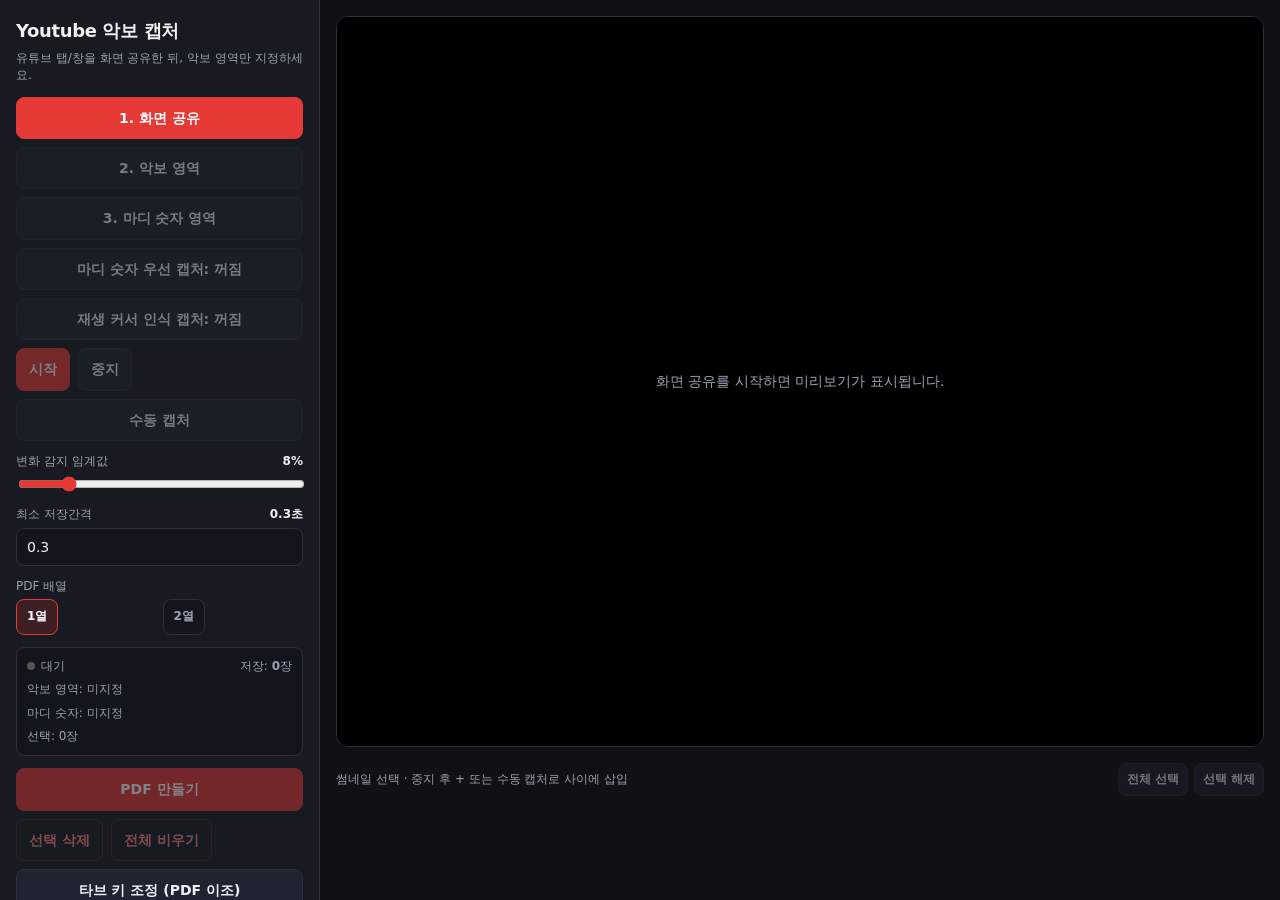
<file: index.html>
<!DOCTYPE html>
<html lang="ko">
<head>
  <meta charset="UTF-8" />
  <meta name="viewport" content="width=device-width, initial-scale=1, viewport-fit=cover" />
  <meta name="theme-color" content="#e53935" />
  <meta name="description" content="유튜브 악보 영역을 캡처해 PDF로 저장합니다." />
  <title>Youtube 악보 캡처</title>
  <link rel="icon" href="icons/icon-192.png" type="image/png" />
  <link rel="stylesheet" href="styles.css" />
</head>
<body>
  <div class="app">
    <aside class="panel">
      <header>
        <h1>Youtube 악보 캡처</h1>
        <p>유튜브 탭/창을 화면 공유한 뒤, 악보 영역만 지정하세요.</p>
      </header>

      <div class="actions">
        <button id="btnShare" type="button" class="primary">1. 화면 공유</button>
        <button id="btnRegion" type="button" disabled>2. 악보 영역</button>
        <button id="btnMeasureRegion" type="button" disabled>3. 마디 숫자 영역</button>
        <button id="btnMeasureMode" type="button" class="toggle" disabled>마디 숫자 우선 캡처: 꺼짐</button>
        <button id="btnCursorMode" type="button" class="toggle cursor" disabled>재생 커서 인식 캡처: 꺼짐</button>
        <div class="row">
          <button id="btnStart" type="button" class="primary" disabled>시작</button>
          <button id="btnStop" type="button" disabled>중지</button>
        </div>
        <button id="btnManual" type="button" disabled>수동 캡처</button>
      </div>

      <div class="field">
        <label>
          변화 감지 임계값
          <strong><span id="sensitivityValue">8</span>%</strong>
        </label>
        <input id="sensitivity" type="range" min="2" max="40" step="1" value="8" />
      </div>

      <div class="field">
        <label>
          최소 저장간격
          <strong><span id="intervalValue">0.3</span>초</strong>
        </label>
        <input id="minInterval" type="number" min="0.1" max="5" step="0.1" value="0.3" />
      </div>

      <div class="field">
        <label>PDF 배열</label>
        <div class="segmented" role="group" aria-label="PDF 배열">
          <label class="seg">
            <input type="radio" name="pdfColumns" value="1" checked />
            <span>1열</span>
          </label>
          <label class="seg">
            <input type="radio" name="pdfColumns" value="2" />
            <span>2열</span>
          </label>
        </div>
      </div>

      <div class="status">
        <div class="status-row">
          <span><span id="statusDot" class="dot"></span><span id="statusText">대기</span></span>
          <span>저장: <strong id="captureCount">0</strong>장</span>
        </div>
        <div id="regionText">악보 영역: 미지정</div>
        <div id="measureRegionText">마디 숫자: 미지정</div>
        <div id="selectedText">선택: 0장</div>
      </div>

      <div class="actions">
        <button id="btnPdf" type="button" class="primary" disabled>PDF 만들기</button>
        <div class="row">
          <button id="btnDeleteSelected" type="button" class="danger" disabled>선택 삭제</button>
          <button id="btnClear" type="button" class="danger" disabled>전체 비우기</button>
        </div>
        <a class="nav-button" href="transpose.html">타브 키 조정 (PDF 이조)</a>
      </div>

      <p id="message" class="msg"></p>

      <ol class="help">
        <li>유튜브에서 악보 영상을 재생합니다.</li>
        <li><strong>화면 공유</strong> → 유튜브 탭/창 선택 (모바일은 지원이 제한될 수 있음)</li>
        <li>미리보기에서 <strong>악보만</strong> 드래그. 박스가 어긋나면 영역을 다시 지정</li>
        <li>마디 숫자 영역은 <strong>숫자만</strong> 아주 작게. 주황 박스가 앱 영역이고, 음표 위 파란 칸은 유튜브입니다</li>
        <li>마디 숫자 영역을 지정하면 <strong>마디 숫자 우선 캡처</strong>가 켜집니다. 숫자가 바뀔 때 한 장 저장합니다</li>
        <li><strong>시작</strong> 후 곡이 끝나 악보가 사라지면 자동으로 멈춥니다. 그다음 PDF 생성</li>
        <li><strong>중지</strong> 후 <strong>수동 캡처</strong>: 선택한 썸네일 뒤에 삽입. 썸네일 사이 <strong>+</strong>를 눌러 원하는 위치에 삽입</li>
        <li><strong>캡처 기능</strong>: PC Chrome/Edge 전용</li>
        <li><strong>갤럭시</strong>: 화면 공유 미지원 → PC에서 사용</li>
        <li><strong>아이폰·아이패드</strong>: 화면 공유 미지원 → PC에서 사용</li>
      </ol>
    </aside>

    <main class="stage">
      <div id="previewWrap" class="preview-wrap">
        <video id="preview" autoplay muted playsinline></video>
        <canvas id="overlay"></canvas>
        <div id="empty" class="empty">화면 공유를 시작하면 미리보기가 표시됩니다.</div>
      </div>
      <div class="thumbs-toolbar">
        <span class="thumbs-hint">썸네일 선택 · 중지 후 + 또는 수동 캡처로 사이에 삽입</span>
        <div class="row tight">
          <button id="btnSelectAll" type="button" disabled>전체 선택</button>
          <button id="btnSelectNone" type="button" disabled>선택 해제</button>
        </div>
      </div>
      <div class="thumbs" id="thumbs"></div>
    </main>
  </div>

  <script type="module" src="app.js"></script>
</body>
</html>
</file>
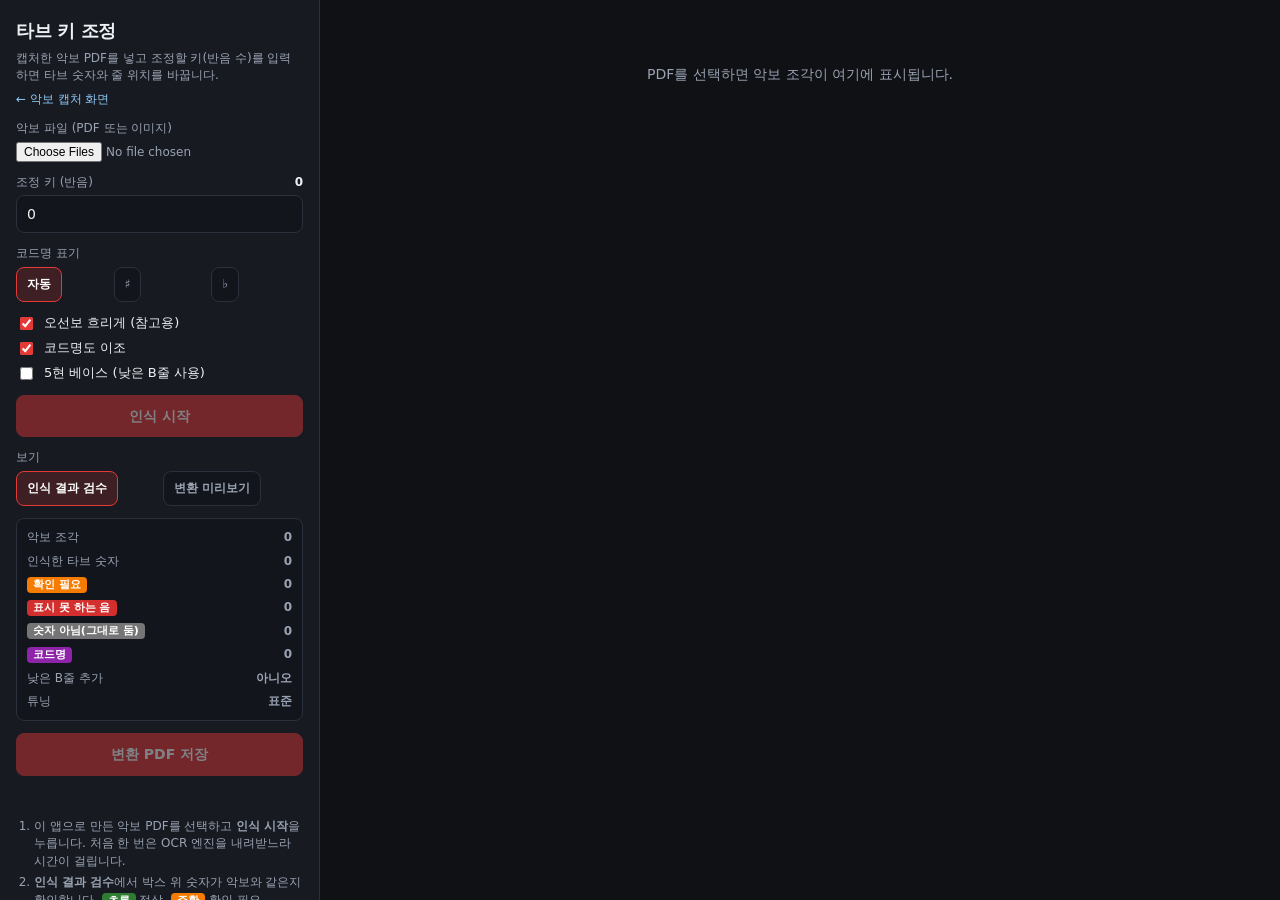
<file: transpose.html>
<!DOCTYPE html>
<html lang="ko">
<head>
  <meta charset="UTF-8" />
  <meta name="viewport" content="width=device-width, initial-scale=1, viewport-fit=cover" />
  <meta name="theme-color" content="#e53935" />
  <title>타브 키 조정</title>
  <link rel="icon" href="icons/icon-192.png" type="image/png" />
  <link rel="stylesheet" href="styles.css" />
</head>
<body class="transpose-page">
  <div class="app">
    <aside class="panel">
      <header>
        <h1>타브 키 조정</h1>
        <p>캡처한 악보 PDF를 넣고 조정할 키(반음 수)를 입력하면 타브 숫자와 줄 위치를 바꿉니다.</p>
        <p><a class="link" href="index.html">← 악보 캡처 화면</a></p>
      </header>

      <div class="field">
        <label for="fileInput">악보 파일 (PDF 또는 이미지)</label>
        <input id="fileInput" class="file" type="file" accept="application/pdf,image/*" multiple />
      </div>

      <div class="field">
        <label for="keyShift">
          조정 키 (반음)
          <strong id="keyShiftLabel">0</strong>
        </label>
        <input id="keyShift" type="number" min="-12" max="12" step="1" value="0" />
      </div>

      <div class="field">
        <label>코드명 표기</label>
        <div class="segmented three" role="group" aria-label="코드명 표기">
          <label class="seg"><input type="radio" name="spelling" value="auto" checked /><span>자동</span></label>
          <label class="seg"><input type="radio" name="spelling" value="sharp" /><span>♯</span></label>
          <label class="seg"><input type="radio" name="spelling" value="flat" /><span>♭</span></label>
        </div>
      </div>

      <div class="checks">
        <label><input id="optDim" type="checkbox" checked /> 오선보 흐리게 (참고용)</label>
        <label><input id="optChords" type="checkbox" checked /> 코드명도 이조</label>
        <label><input id="optLowB" type="checkbox" /> 5현 베이스 (낮은 B줄 사용)</label>
      </div>

      <div class="actions">
        <button id="btnAnalyze" type="button" class="primary" disabled>인식 시작</button>
      </div>

      <div class="field">
        <label>보기</label>
        <div class="segmented" role="group" aria-label="보기">
          <label class="seg"><input type="radio" name="view" value="review" checked /><span>인식 결과 검수</span></label>
          <label class="seg"><input type="radio" name="view" value="result" /><span>변환 미리보기</span></label>
        </div>
      </div>

      <div class="status" id="summary">
        <div class="status-row"><span>악보 조각</span><strong id="sumStrips">0</strong></div>
        <div class="status-row"><span>인식한 타브 숫자</span><strong id="sumNotes">0</strong></div>
        <div class="status-row"><span class="tag check">확인 필요</span><strong id="sumCheck">0</strong></div>
        <div class="status-row"><span class="tag unplaced">표시 못 하는 음</span><strong id="sumUnplaced">0</strong></div>
        <div class="status-row"><span class="tag ignored">숫자 아님(그대로 둠)</span><strong id="sumIgnored">0</strong></div>
        <div class="status-row"><span class="tag chord">코드명</span><strong id="sumChords">0</strong></div>
        <div class="status-row"><span>낮은 B줄 추가</span><strong id="sumLowB">아니오</strong></div>
        <div class="status-row">
          <span>튜닝</span>
          <span class="tuning-cell">
            <strong id="sumTuning">표준</strong>
            <button id="btnTuning" type="button" class="mini" hidden>변경</button>
          </span>
        </div>
      </div>

      <div class="actions">
        <button id="btnPdf" type="button" class="primary" disabled>변환 PDF 저장</button>
      </div>

      <p id="message" class="msg"></p>

      <ol class="help">
        <li>이 앱으로 만든 악보 PDF를 선택하고 <strong>인식 시작</strong>을 누릅니다. 처음 한 번은 OCR 엔진을 내려받느라 시간이 걸립니다.</li>
        <li><strong>인식 결과 검수</strong>에서 박스 위 숫자가 악보와 같은지 확인합니다.
          <span class="tag ok">초록</span> 정상, <span class="tag check">주황</span> 확인 필요, <span class="tag ignored">회색 점선</span> 숫자 아님, <span class="tag chord">보라</span> 코드명.</li>
        <li>틀린 박스를 <strong>클릭</strong>해서 고칩니다. 비워 두면 숫자가 아닌 것으로 처리합니다.</li>
        <li>놓친 숫자가 있으면 타브 줄 위 빈 곳을 클릭해 추가합니다.</li>
        <li>조정 키를 바꾸면 바로 다시 계산됩니다. <strong>변환 미리보기</strong>로 확인한 뒤 PDF로 저장합니다.</li>
        <li>같은 줄에서 칠 수 없으면 옆 줄로 옮깁니다. 어느 줄에도 표시할 수 없는 음이 있으면 가장 낮은 줄을 최대 2반음까지 내리는 튜닝을 제안합니다. 튜닝을 하더라도 표시할 수 없거나 <strong>아니오</strong>를 고르면 조정 키를 줄이라고 알립니다. 옥타브를 옮겨 표시하지 않으며, 표시하지 못한 음은 주황 박스로 남고 PDF는 저장되지 않습니다.</li>
      </ol>
    </aside>

    <dialog id="tuneDialog" class="tune-dialog">
      <form method="dialog">
        <h2 id="tuneTitle">튜닝 제안</h2>
        <p id="tuneText"></p>
        <div id="tuneOptions" class="tune-options"></div>
        <button id="tuneNo" value="no" type="submit" class="tune-no">아니오 (튜닝하지 않음)</button>
      </form>
    </dialog>

    <main class="stage transpose-stage">
      <div id="strips" class="strips">
        <div class="empty-note">PDF를 선택하면 악보 조각이 여기에 표시됩니다.</div>
      </div>
    </main>
  </div>

  <script type="module" src="transpose-app.js"></script>
</body>
</html>
</file>
<file: styles.css>
:root {
  --bg: #0f1115;
  --panel: #171a21;
  --border: #2a303c;
  --text: #eef0f4;
  --muted: #9aa3b2;
  --accent: #e53935;
  --accent-dim: #b71c1c;
  --ok: #2e7d32;
}

* {
  box-sizing: border-box;
}

html,
body {
  margin: 0;
  height: 100%;
  background: var(--bg);
  color: var(--text);
  font: 14px/1.45 "Segoe UI", system-ui, sans-serif;
}

.app {
  display: grid;
  grid-template-columns: 320px 1fr;
  height: 100%;
}

.panel {
  border-right: 1px solid var(--border);
  background: var(--panel);
  padding: 18px 16px;
  overflow: auto;
  display: grid;
  gap: 12px;
  align-content: start;
}

header h1 {
  margin: 0;
  font-size: 18px;
  letter-spacing: -0.02em;
}

header p {
  margin: 6px 0 0;
  color: var(--muted);
  font-size: 12px;
}

.actions,
.row {
  display: flex;
  flex-direction: column;
  gap: 8px;
}

.row {
  flex-direction: row;
}

button {
  border: 1px solid var(--border);
  background: #1f2430;
  color: var(--text);
  border-radius: 8px;
  padding: 10px 12px;
  font: inherit;
  font-weight: 600;
  cursor: pointer;
}

button:hover:not(:disabled) {
  border-color: #445;
  background: #262c3a;
}

button:disabled {
  opacity: 0.45;
  cursor: not-allowed;
}

button.primary {
  background: var(--accent);
  border-color: var(--accent);
  color: #fff;
}

button.primary:hover:not(:disabled) {
  background: var(--accent-dim);
  border-color: var(--accent-dim);
}

button.danger {
  color: #ff8a80;
  border-color: #5a2a2a;
  background: transparent;
}

button.toggle.on {
  border-color: #42a5f5;
  background: rgba(66, 165, 245, 0.18);
  color: #fff;
}

button.toggle.on:hover:not(:disabled) {
  border-color: #1e88e5;
  background: rgba(30, 136, 229, 0.28);
}

button.toggle.cursor.on {
  border-color: var(--accent);
  background: rgba(229, 57, 53, 0.18);
  color: #fff;
}

button.toggle.cursor.on:hover:not(:disabled) {
  border-color: var(--accent-dim);
  background: rgba(183, 28, 28, 0.28);
}

.field {
  display: grid;
  gap: 4px;
}

.field label {
  display: flex;
  justify-content: space-between;
  color: var(--muted);
  font-size: 12px;
}

.field label strong {
  color: var(--text);
}

input[type="range"] {
  width: 100%;
  accent-color: var(--accent);
}

input[type="number"] {
  width: 100%;
  border: 1px solid var(--border);
  background: #12151c;
  color: var(--text);
  border-radius: 8px;
  padding: 8px 10px;
  font: inherit;
}

.status {
  border: 1px solid var(--border);
  border-radius: 8px;
  padding: 10px;
  display: grid;
  gap: 6px;
  background: #12151c;
  font-size: 12px;
  color: var(--muted);
}

.status-row {
  display: flex;
  justify-content: space-between;
  gap: 8px;
  align-items: center;
}

.dot {
  display: inline-block;
  width: 8px;
  height: 8px;
  border-radius: 50%;
  background: #555;
  margin-right: 6px;
}

.dot.on {
  background: var(--ok);
  box-shadow: 0 0 0 3px rgba(46, 125, 50, 0.25);
}

.msg {
  min-height: 1.2em;
  margin: 0;
  color: var(--muted);
  font-size: 12px;
  word-break: keep-all;
}

.msg.error {
  color: #ff8a80;
}

.help {
  margin: 4px 0 0;
  padding-left: 18px;
  color: var(--muted);
  font-size: 12px;
}

.help li + li {
  margin-top: 4px;
}

.stage {
  display: grid;
  grid-template-rows: minmax(0, 1fr) auto 96px;
  min-width: 0;
  min-height: 0;
}

.preview-wrap {
  position: relative;
  margin: 16px;
  border: 1px solid var(--border);
  border-radius: 12px;
  background: #000;
  overflow: hidden;
  min-height: 0;
}

#preview {
  position: absolute;
  inset: 0;
  width: 100%;
  height: 100%;
  object-fit: contain;
  background: #000;
}

#overlay {
  position: absolute;
  left: 0;
  top: 0;
  width: 100%;
  height: 100%;
  cursor: crosshair;
  pointer-events: none;
}

#overlay.selecting {
  pointer-events: auto;
}

.empty {
  position: absolute;
  inset: 0;
  display: grid;
  place-items: center;
  color: var(--muted);
  padding: 24px;
  text-align: center;
}

.empty.hidden {
  display: none;
}

.segmented {
  display: grid;
  grid-template-columns: 1fr 1fr;
  gap: 6px;
}

.seg {
  display: block;
  cursor: pointer;
}

.seg input {
  position: absolute;
  opacity: 0;
  pointer-events: none;
}

.seg span {
  display: block;
  text-align: center;
  border: 1px solid var(--border);
  background: #12151c;
  border-radius: 8px;
  padding: 8px 10px;
  font-weight: 600;
}

.seg input:checked + span {
  border-color: var(--accent);
  background: rgba(229, 57, 53, 0.18);
  color: #fff;
}

.row.tight {
  gap: 6px;
}

.row.tight button {
  padding: 7px 8px;
  font-size: 12px;
}

.thumbs-toolbar {
  display: flex;
  justify-content: space-between;
  align-items: center;
  gap: 12px;
  padding: 0 16px 8px;
  flex-wrap: wrap;
}

.thumbs-hint {
  color: var(--muted);
  font-size: 12px;
}

.thumbs {
  display: flex;
  align-items: center;
  gap: 6px;
  padding: 0 16px 16px;
  overflow-x: auto;
  height: 96px;
  min-height: 96px;
}

.thumb-insert {
  flex: 0 0 auto;
  width: 22px;
  height: 48px;
  padding: 0;
  border-radius: 6px;
  border: 1px dashed #445;
  background: #1f2430;
  color: #c5d0e0;
  font-size: 16px;
  line-height: 1;
}

.thumb-insert:hover:not(:disabled) {
  border-color: #42a5f5;
  color: #fff;
  background: #262c3a;
}

.thumb {
  position: relative;
  flex: 0 0 auto;
  border: 2px solid var(--border);
  border-radius: 8px;
  background: #fff;
  padding: 0;
  cursor: pointer;
  overflow: hidden;
}

.thumb img {
  display: block;
  height: 72px;
  width: auto;
  pointer-events: none;
}

.thumb .badge {
  position: absolute;
  top: 50%;
  left: 50%;
  transform: translate(-50%, -50%);
  min-width: 18px;
  height: 18px;
  padding: 0 4px;
  border-radius: 9px;
  background: rgba(0, 0, 0, 0.7);
  color: #fff;
  font-size: 10px;
  font-weight: 700;
  display: grid;
  place-items: center;
}

.thumb.selected {
  border-color: var(--accent);
  box-shadow: 0 0 0 2px rgba(229, 57, 53, 0.35);
}

.thumb.selected::after {
  content: "✓";
  position: absolute;
  top: 4px;
  right: 4px;
  width: 18px;
  height: 18px;
  border-radius: 50%;
  background: var(--accent);
  color: #fff;
  font-size: 11px;
  font-weight: 700;
  display: grid;
  place-items: center;
}

a.link,
a.link:visited {
  color: #90caf9;
  text-decoration: none;
  font-size: 12px;
}

a.link:hover {
  text-decoration: underline;
}

a.nav-button {
  display: block;
  text-align: center;
  text-decoration: none;
  border: 1px solid var(--border);
  background: #1f2430;
  color: var(--text);
  border-radius: 8px;
  padding: 10px 12px;
  font-weight: 600;
}

a.nav-button:hover {
  border-color: #445;
  background: #262c3a;
}

input.file {
  width: 100%;
  color: var(--muted);
  font: inherit;
  font-size: 12px;
}

.segmented.three {
  grid-template-columns: 1fr 1fr 1fr;
}

.checks {
  display: grid;
  gap: 6px;
  font-size: 13px;
}

.checks label {
  display: flex;
  align-items: center;
  gap: 8px;
  cursor: pointer;
}

.checks input {
  accent-color: var(--accent);
}

.tag {
  display: inline-block;
  padding: 0 6px;
  border-radius: 4px;
  font-size: 11px;
  font-weight: 700;
  color: #fff;
}

.tag.ok { background: #2e7d32; }
.tag.check { background: #f57c00; }
.tag.unplaced { background: #d32f2f; }
.tag.ignored { background: #757575; }
.tag.chord { background: #8e24aa; }

.stage.transpose-stage {
  display: block;
  overflow: auto;
}

.strips {
  display: grid;
  gap: 14px;
  padding: 16px;
}

.strip {
  position: relative;
  background: #fff;
  border-radius: 8px;
  overflow: hidden;
  border: 1px solid var(--border);
}

.strip-no {
  position: absolute;
  top: 4px;
  right: 6px;
  font-size: 11px;
  color: #999;
}

.strip-canvas {
  display: block;
  width: 100%;
  height: auto;
}

.strip-canvas.editable {
  cursor: pointer;
}

.tuning-cell {
  display: inline-flex;
  align-items: center;
  gap: 6px;
}

button.mini {
  padding: 2px 8px;
  font-size: 11px;
  border-radius: 6px;
}

.tune-dialog {
  max-width: 420px;
  border: 1px solid var(--border);
  border-radius: 12px;
  background: var(--panel);
  color: var(--text);
  padding: 20px;
}

.tune-dialog::backdrop {
  background: rgba(0, 0, 0, 0.55);
}

.tune-dialog h2 {
  margin: 0 0 8px;
  font-size: 17px;
}

.tune-dialog p {
  margin: 0 0 14px;
  font-size: 14px;
  line-height: 1.5;
}

.tune-options {
  display: grid;
  grid-template-columns: repeat(3, 1fr);
  gap: 8px;
  margin-bottom: 10px;
}

.tune-options button {
  padding: 10px 6px;
  font-weight: 700;
  line-height: 1.3;
}

.tune-options button small {
  display: block;
  font-weight: 400;
  font-size: 11px;
  color: var(--muted);
}

.tune-no {
  width: 100%;
}

.empty-note {
  color: var(--muted);
  text-align: center;
  padding: 48px 16px;
}

@media (max-width: 900px) {
  .app {
    grid-template-columns: 1fr;
    grid-template-rows: auto 1fr;
  }

  .panel {
    border-right: none;
    border-bottom: 1px solid var(--border);
  }

  .transpose-page .app {
    height: auto;
    grid-template-rows: auto auto;
  }

  .transpose-page .panel,
  .transpose-page .stage.transpose-stage {
    overflow: visible;
  }

  .transpose-page .strips {
    padding: 10px;
    gap: 10px;
  }
}
</file>
